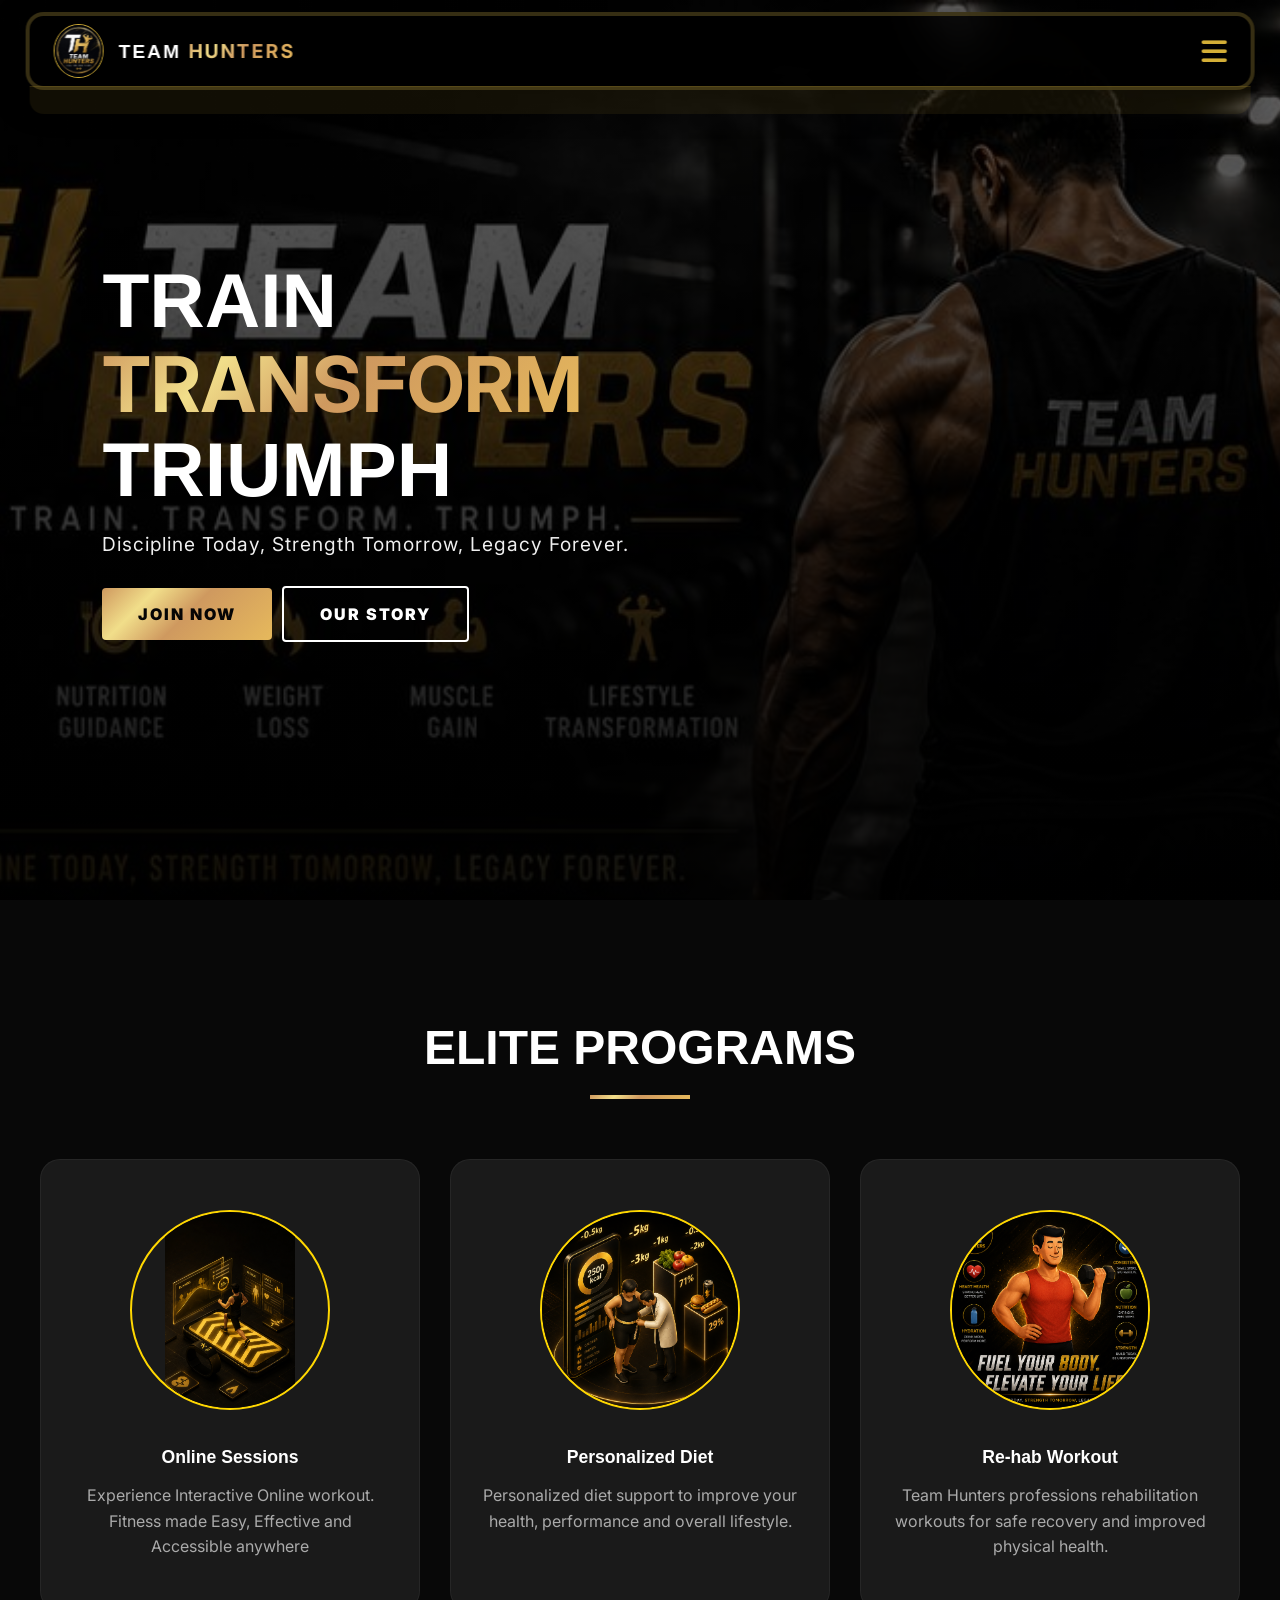
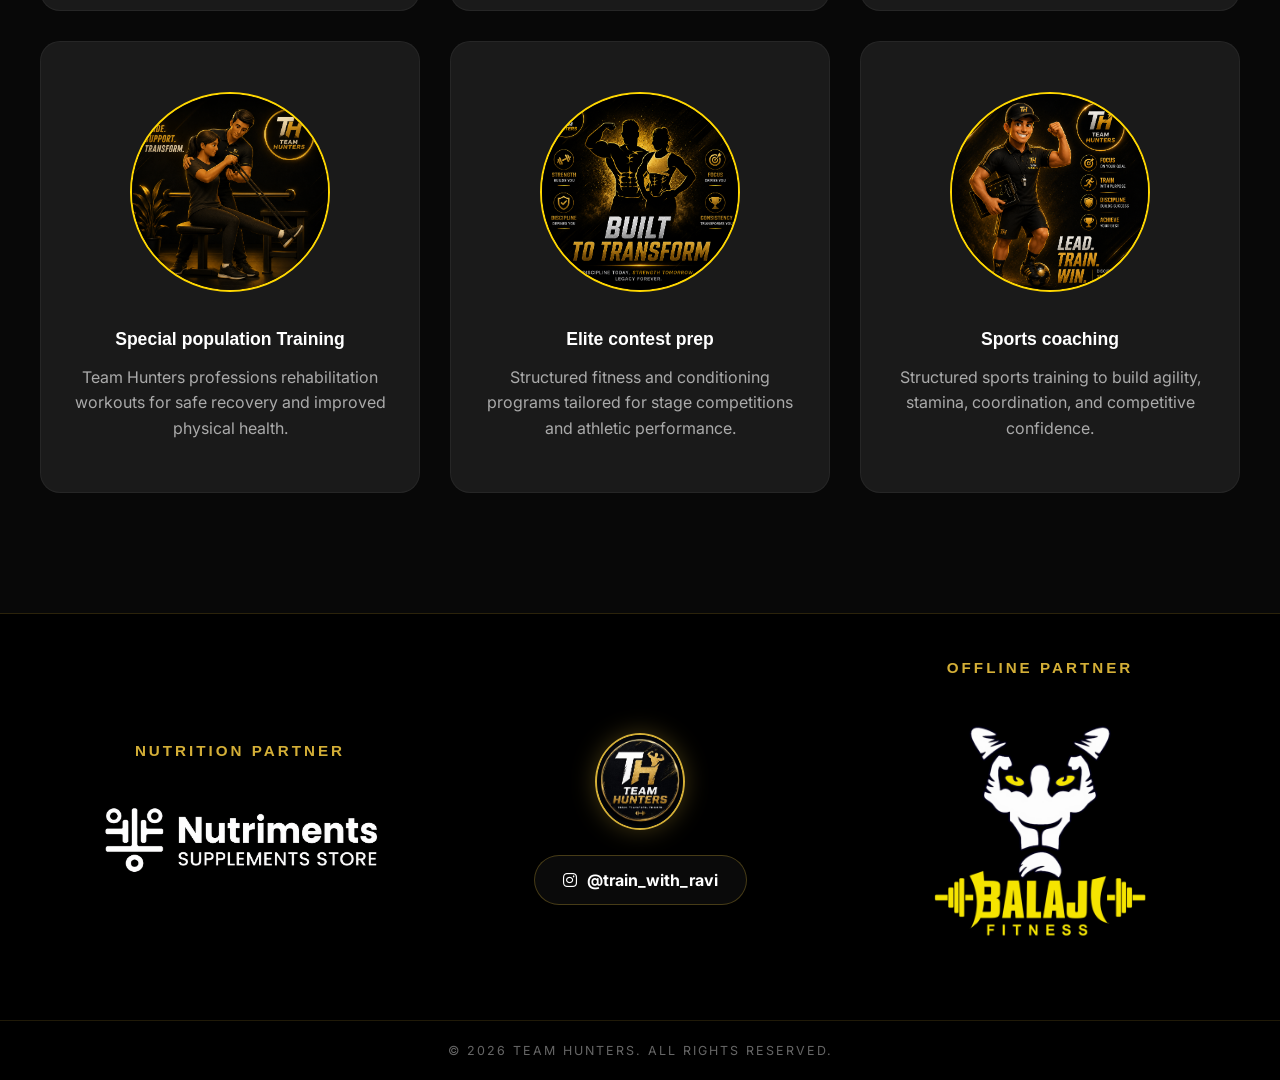
<file: index.html>
<!DOCTYPE html>
<html lang="en">
<head>
    <meta charset="UTF-8">
    <meta name="viewport" content="width=device-width, initial-scale=1.0">
    <title>TEAM Hunters | Train. Transform. Triumph.</title>
    <link rel="stylesheet" href="style.css">
    <link rel="stylesheet" href="https://cdnjs.cloudflare.com/ajax/libs/font-awesome/6.0.0/css/all.min.css">
    <link href="https://fonts.googleapis.com/css2?family=Syncopate:wght@400;700&family=Inter:wght@300;400;900&display=swap" rel="stylesheet">
    <link rel="apple-touch-icon" sizes="180x180" href="/apple-touch-icon.png">
    <link rel="icon" type="image/png" sizes="32x32" href="/favicon-32x32.png">
    <link rel="icon" type="image/png" sizes="16x16" href="/favicon-16x16.png">
    <link rel="manifest" href="/site.webmanifest">
    <link href="https://unpkg.com/aos@2.3.1/dist/aos.css" rel="stylesheet">
    <link rel="shortcut icon" href="/favicon.ico">
    <link rel="icon" href="/favicon.ico" sizes="any">
</head>
<body>

    <div id="loader">
        <div class="loader-content">
            <img src="1000068681.jpg" alt="Logo" class="loader-logo">
            <div class="loader-bar-container"><div class="loader-bar"></div></div>
            <p>Preparing Your Fitness Journey...</p>
        </div>
    </div>

    <nav class="navbar">
        <div class="announcement-bar">
    <div class="announcement-track">
         ONLINE COACHING AVAILABLE • TRANSFORM WITH TEAM HUNTERS • PERSONALIZED DIET & TRAINING • CONTACT NOW 
    </div>
</div>
        <div class="nav-container">
            <div class="logo-area">
                <img src="1000068681.jpg" alt="Logo" class="nav-logo-img">
                <div class="logo-text">TEAM <span>HUNTERS</span></div>
            </div>
            <ul class="nav-links" id="nav-links">
                <li><a href="index.html">Home</a></li>
                <li><a href="#programs">Programs</a></li>
                <li><a href="about.html">About</a></li>
                <li><a href="https://wa.me/message/J7RIOJBA32V7G1" target="_blank" class="join-btn">Join Now</a></li>
            </ul>
            <div class="hamburger" id="hamburger"><i class="fas fa-bars"></i></div>
        </div>
    </nav>
    
    <section id="home" class="hero">
        <div class="hero-overlay"></div>
        <div class="hero-content" data-aos="fade-right">
            <h1>TRAIN <br><span class="gold">TRANSFORM</span> <br>TRIUMPH</h1>
            <p>Discipline Today, Strength Tomorrow, Legacy Forever.</p>
            <div class="hero-btns">
                <a href="https://wa.me/message/J7RIOJBA32V7G1" target="_blank" class="btn primary-gold">JOIN NOW</a>
                <a href="ourstory.html" class="btn outline-white">Our Story</a>
            </div>
        </div>
    </section>

    <section id="programs" class="programs">
        <div class="section-header" data-aos="fade-up">
            <h2>Elite Programs</h2>
            <div class="gold-divider"></div>
        </div>
        <div class="program-grid">
    <div class="card" data-aos="fade-up" data-aos-delay="100">
        <div class="card-icon">
            <img src="online.png" alt="Online Sessions" class="card-img">
        </div>
        <h3>Online Sessions</h3>
        <p>Experience Interactive Online workout. Fitness made Easy, Effective and Accessible anywhere</p>
        <div class="card-glow"></div>
    </div>

    <div class="card" data-aos="fade-up" data-aos-delay="200">
        <div class="card-icon">
            <img src="diet.png" alt="Personalized Diet" class="card-img">
        </div>
        <h3>Personalized Diet</h3>
        <p>Personalized diet support to improve your health, performance and overall lifestyle.</p>
        <div class="card-glow"></div>
    </div>

    <div class="card" data-aos="fade-up" data-aos-delay="300">
        <div class="card-icon">
            <img src="rehab.png" alt="Re-hab Workout" class="card-img">
        </div>
        <h3>Re-hab Workout</h3>
        <p>Team Hunters professions rehabilitation workouts for safe recovery and improved physical health.</p>
        <div class="card-glow"></div>
    </div>

    <div class="card" data-aos="fade-up" data-aos-delay="100">
        <div class="card-icon">
            <img src="special.png" alt="Special Population Training" class="card-img">
        </div>
        <h3>Special population Training</h3>
        <p>Team Hunters professions rehabilitation workouts for safe recovery and improved physical health.</p>
        <div class="card-glow"></div>
    </div>

    <div class="card" data-aos="fade-up" data-aos-delay="200">
        <div class="card-icon">
            <img src="contest.png" alt="Elite contest prep" class="card-img">
        </div>
        <h3>Elite contest prep</h3>
        <p>Structured fitness and conditioning programs tailored for stage competitions and athletic performance.</p>
        <div class="card-glow"></div>
    </div>

    <div class="card" data-aos="fade-up" data-aos-delay="300">
        <div class="card-icon">
            <img src="sports.png" alt="Sports coaching" class="card-img">
        </div>
        <h3>Sports coaching</h3>
        <p>Structured sports training to build agility, stamina, coordination, and competitive confidence.</p>
        <div class="card-glow"></div>
    </div>
</div>
    </section>

    <footer class="footer">
    <div class="footer-main">

        <!-- Nutrition Partner -->
        <div class="footer-partner">
            <h3>Nutrition Partner</h3>

            <img src="nutriments.png" alt="Nutriments"
                 class="partner-logo nutriments-logo">
        </div>

        <!-- Center Section -->
        <div class="footer-center">

            <img src="1000068681.jpg" alt="TEAM Hunters Logo"
                 class="footer-logo">

            <a href="https://www.instagram.com/train_with_ravi"
               target="_blank"
               class="instagram-link">
                <i class="fab fa-instagram"></i>
                @train_with_ravi
            </a>

        </div>

        <!-- Offline Partner -->
        <div class="footer-partner">
            <h3>Offline Partner</h3>

            <img src="balaji.jpg.jpeg" alt="Balaji Fitness"
                 class="partner-logo balaji-logo">
        </div>

    </div>

    <div class="footer-bottom">
        <p>© 2026 TEAM HUNTERS. ALL RIGHTS RESERVED.</p>
    </div>
</footer>

    <script src="https://unpkg.com/aos@2.3.1/dist/aos.js"></script>
    <script src="script.js"></script>
    <script>
        AOS.init({ duration: 1000, once: true });
    </script>
</body>
</html>
</file>
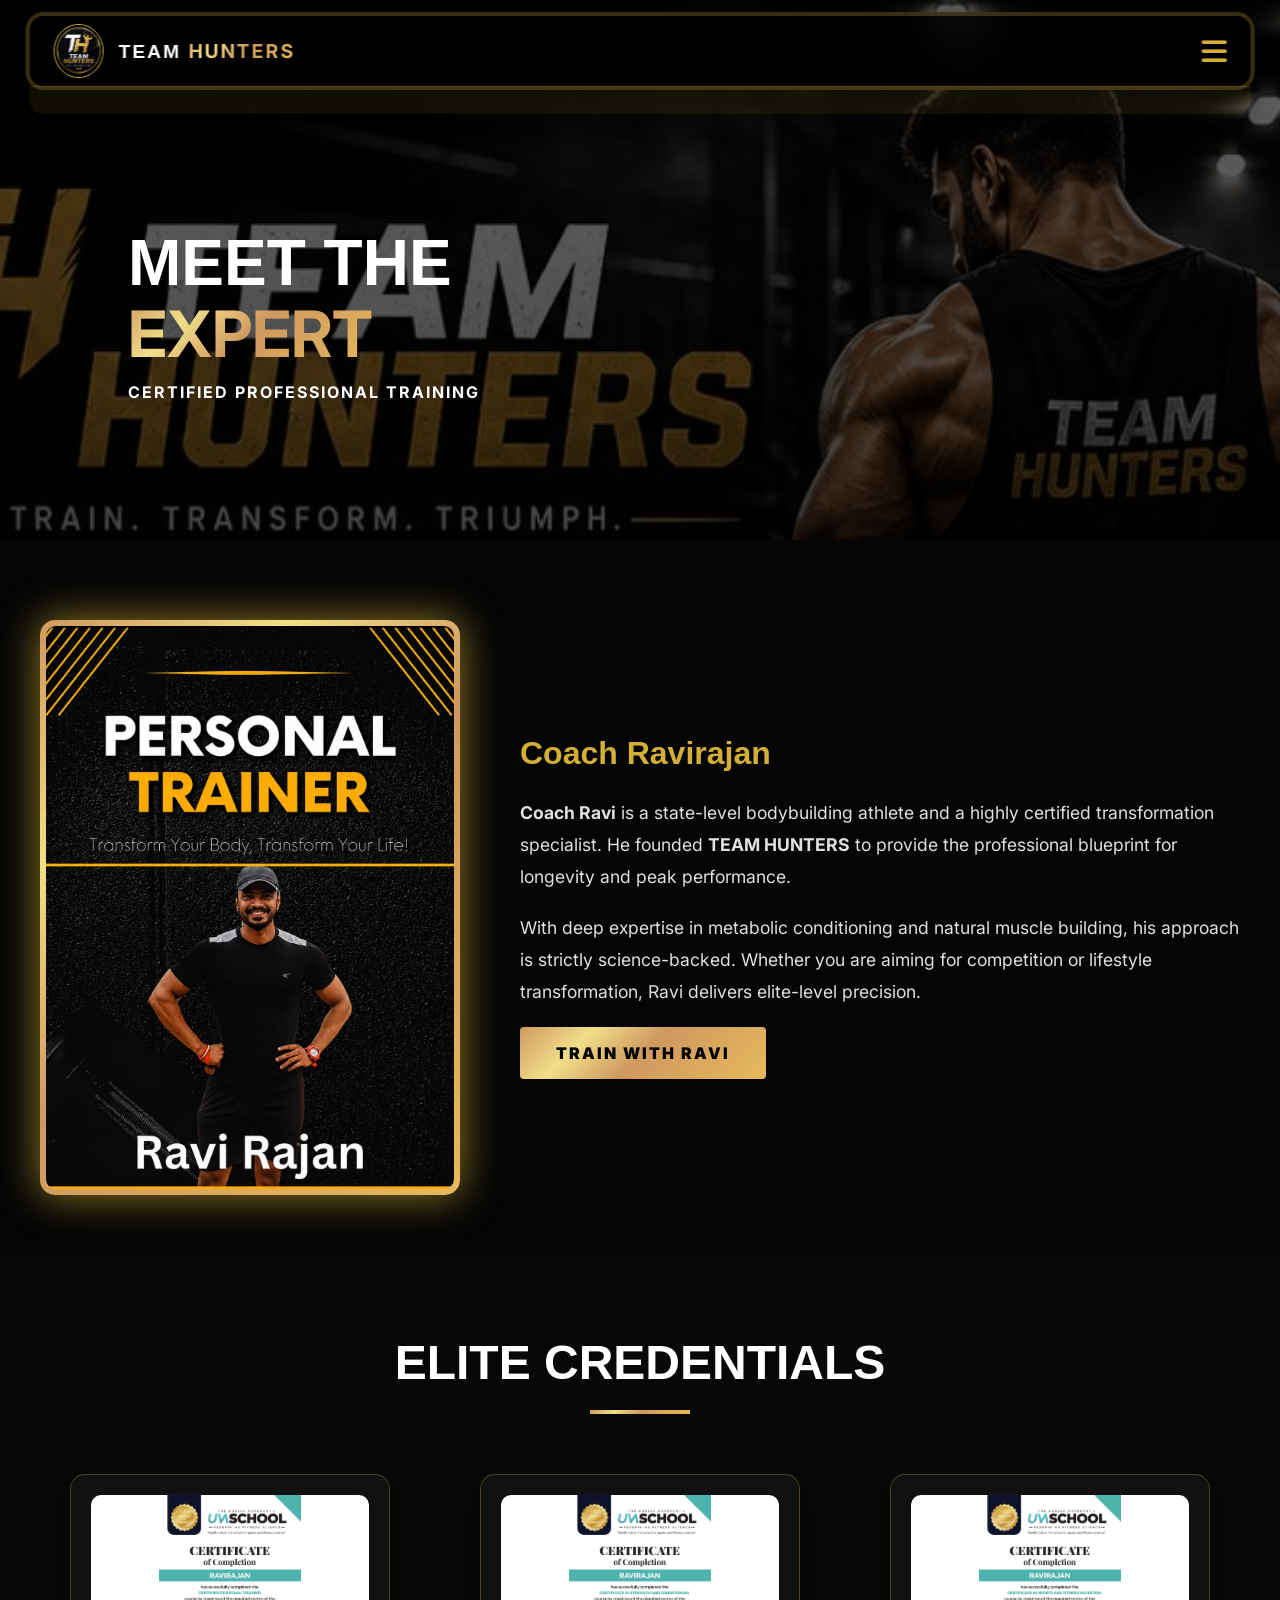
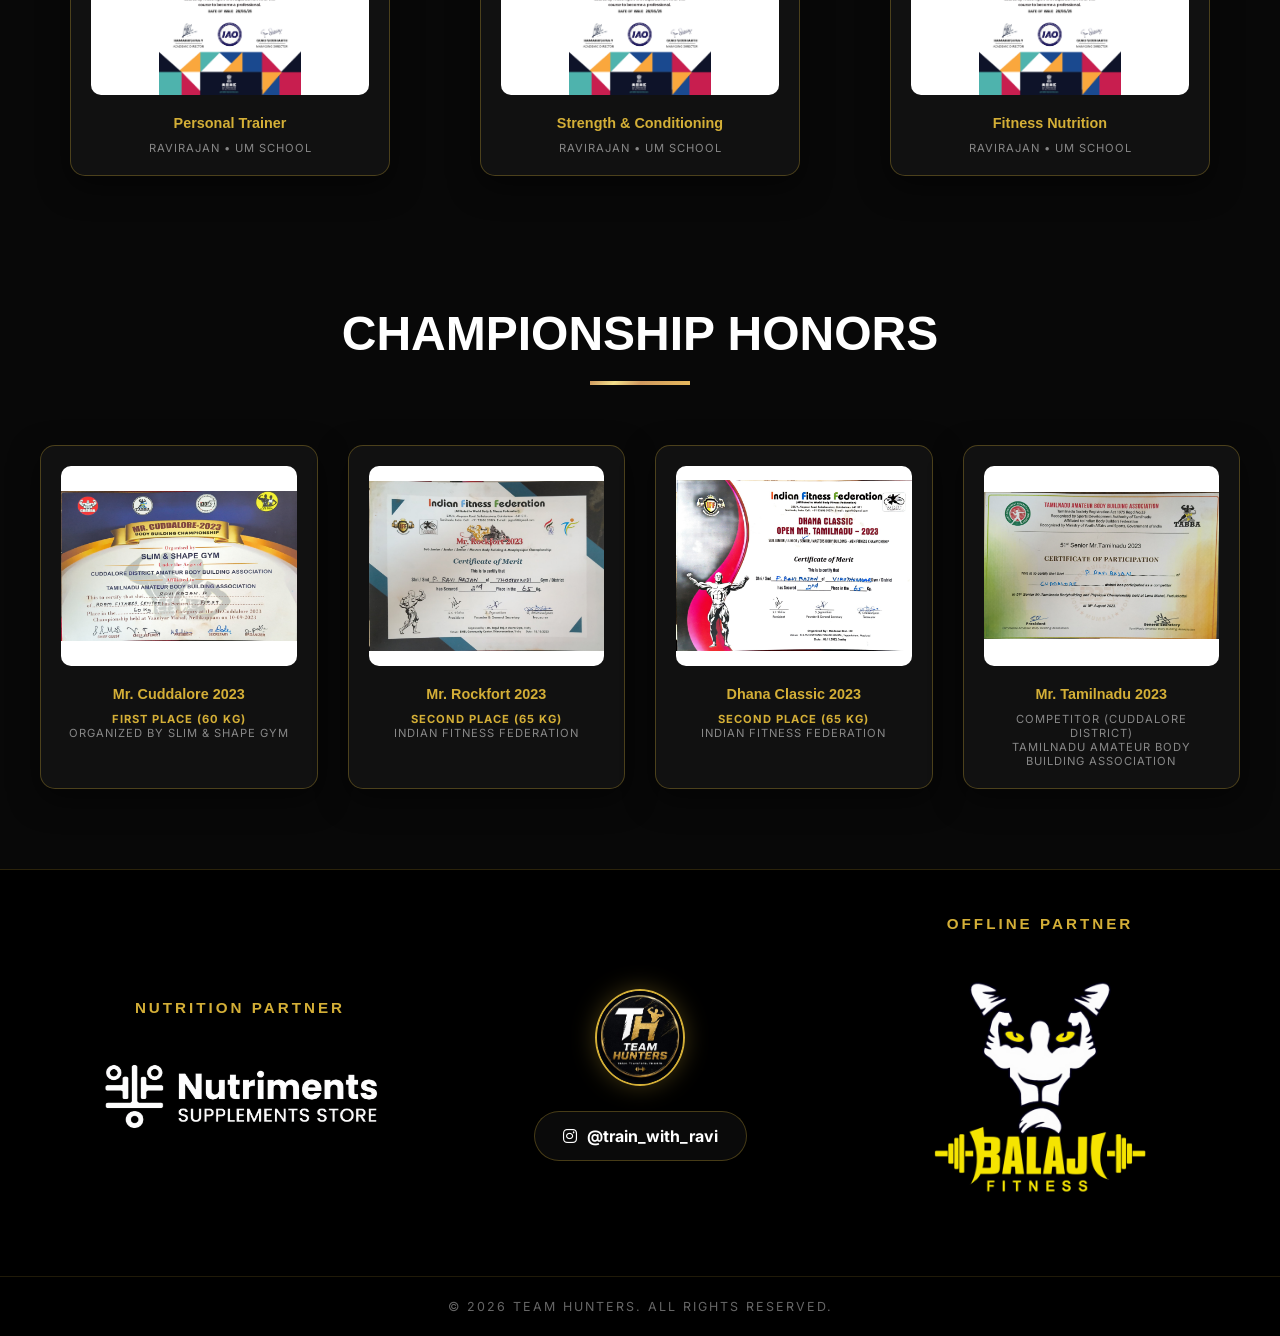
<file: about.html>
<!DOCTYPE html>
<html lang="en">
<head>
    <meta charset="UTF-8">
    <meta name="viewport" content="width=device-width, initial-scale=1.0">
    <title>About the Expert | TEAM Hunters</title>
    <link rel="stylesheet" href="style.css">
    <link rel="stylesheet" href="https://cdnjs.cloudflare.com/ajax/libs/font-awesome/6.0.0/css/all.min.css">
    <link href="https://fonts.googleapis.com/css2?family=Syncopate:wght@400;700&family=Inter:wght@300;400;900&display=swap" rel="stylesheet">
    <link href="https://unpkg.com/aos@2.3.1/dist/aos.css" rel="stylesheet">
    <link rel="shortcut icon" href="/favicon.ico">
    <link rel="icon" href="/favicon.ico" sizes="any">
    <link rel="apple-touch-icon" sizes="180x180" href="/apple-touch-icon.png">
    <link rel="icon" type="image/png" sizes="32x32" href="/favicon-32x32.png">
    <link rel="icon" type="image/png" sizes="16x16" href="/favicon-16x16.png">
    <link rel="manifest" href="/site.webmanifest">
</head>
<body>

    <div id="loader">
        <div class="loader-content">
            <img src="1000068681.jpg" alt="Logo" class="loader-logo">
            <div class="loader-bar-container"><div class="loader-bar"></div></div>
            <p>Loading Elite Credentials...</p>
        </div>
    </div>

    <nav class="navbar">
        <div class="announcement-bar">
    <div class="announcement-track">
         ONLINE COACHING AVAILABLE • TRANSFORM WITH TEAM HUNTERS • PERSONALIZED DIET & TRAINING • CONTACT NOW 
    </div>
</div>
        <div class="nav-container">
            <div class="logo-area">
                <img src="1000068681.jpg" alt="Logo" class="nav-logo-img">
                <div class="logo-text">TEAM <span>HUNTERS</span></div>
            </div>
            <ul class="nav-links" id="nav-links">
                <li><a href="index.html">Home</a></li>
                <li><a href="index.html#programs">Programs</a></li>
                <li><a href="about.html" class="active-link">About</a></li>
                <li><a href="https://wa.me/message/J7RIOJBA32V7G1" target="_blank" class="join-btn">Join Now</a></li>
            </ul>
            <div class="hamburger" id="hamburger"><i class="fas fa-bars"></i></div>
        </div>
    </nav>

    <section class="about-hero">
        <div class="hero-content" data-aos="fade-right">
            <h1>MEET THE <br><span class="gold">EXPERT</span></h1>
            <p style="letter-spacing: 2px; text-transform: uppercase; font-weight: 700; margin-top: 12px;">Certified Professional Training</p>
        </div>
    </section>

    <section class="trainer-profile-section">
        <div class="story-container">
            <div class="story-content">
                <div class="profile-score-card" data-aos="fade-right">
                    <div class="gold-glow-outline">
                        <img src="ravi.jpeg" alt="Coach Ravi Score Card" class="trainer-score-img">
                    </div>
                </div>

                <div class="story-text" data-aos="fade-left">
                    <h3>Coach Ravirajan</h3>
                    <p>
                        <strong>Coach Ravi</strong> is a state-level bodybuilding athlete and a highly certified transformation specialist. He founded <strong>TEAM HUNTERS</strong> to provide the professional blueprint for longevity and peak performance.
                    </p>
                    <p>
                        With deep expertise in metabolic conditioning and natural muscle building, his approach is strictly science-backed. Whether you are aiming for competition or lifestyle transformation, Ravi delivers elite-level precision.
                    </p>
                    <div class="hero-btns">
                        <a href="https://wa.me/message/J7RIOJBA32V7G1" target="_blank" class="btn primary-gold">TRAIN WITH RAVI</a>
                    </div>
                </div>
            </div>
        </div>
    </section>

    <section class="certifications">
        <div class="section-header" data-aos="fade-up">
            <h2>Elite Credentials</h2>
            <div class="gold-divider"></div>
        </div>

        <div class="cert-grid">
            <div class="cert-card" data-aos="zoom-in">
                <div class="cert-img-container">
                    <img src="70 (2).jpg" alt="Certified Personal Trainer">
                </div>
                <h3>Personal Trainer</h3>
                <p>Ravirajan • UM SCHOOL</p>
            </div>

            <div class="cert-card" data-aos="zoom-in" data-aos-delay="100">
                <div class="cert-img-container">
                    <img src="70.jpg" alt="Strength and Conditioning">
                </div>
                <h3>Strength &amp; Conditioning</h3>
                <p>Ravirajan • UM SCHOOL</p>
            </div>

            <div class="cert-card" data-aos="zoom-in" data-aos-delay="200">
                <div class="cert-img-container">
                    <img src="70 (1).jpg" alt="Sports and Fitness Nutrition">
                </div>
                <h3>Fitness Nutrition</h3>
                <p>Ravirajan • UM SCHOOL</p>
            </div>
        </div>
    </section>

    <section class="certifications" style="background: #080808; padding-top: 50px;">
        <div class="section-header" data-aos="fade-up">
            <h2>Championship Honors</h2>
            <div class="gold-divider"></div>
        </div>

        <div class="cert-grid">
            <div class="cert-card" data-aos="zoom-in">
                <div class="cert-img-container">
                    <img src="cuddalore.jpeg" alt="Mr. Cuddalore 2023 1st Place">
                </div>
                <h3>Mr. Cuddalore 2023</h3>
                <p style="color: var(--gold); font-weight: 700;">FIRST PLACE (60 kg)</p>
                <p>Organized by Slim & Shape Gym</p>
            </div>

            <div class="cert-card" data-aos="zoom-in" data-aos-delay="100">
                <div class="cert-img-container">
                    <img src="mrrockfort.jpeg" alt="Mr. Rockfort 2023 2nd Place">
                </div>
                <h3>Mr. Rockfort 2023</h3>
                <p style="color: var(--gold); font-weight: 700;">SECOND PLACE (65 kg)</p>
                <p>Indian Fitness Federation</p>
            </div>

            <div class="cert-card" data-aos="zoom-in" data-aos-delay="200">
                <div class="cert-img-container">
                    <img src="mrtamilnadu.jpeg" alt="Dhana Classic 2023 2nd Place">
                </div>
                <h3>Dhana Classic 2023</h3>
                <p style="color: var(--gold); font-weight: 700;">SECOND PLACE (65 kg)</p>
                <p>Indian Fitness Federation</p>
            </div>

            <div class="cert-card" data-aos="zoom-in" data-aos-delay="300">
                <div class="cert-img-container">
                    <img src="51stmrtamilnadu.jpeg" alt="Mr. Tamilnadu 2023 Participation">
                </div>
                <h3>Mr. Tamilnadu 2023</h3>
                <p>Competitor (Cuddalore District)</p>
                <p>Tamilnadu Amateur Body Building Association</p>
            </div>
        </div>
    </section>

    <footer class="footer">
    <div class="footer-main">

        <!-- Nutrition Partner -->
        <div class="footer-partner">
            <h3>Nutrition Partner</h3>

            <img src="nutriments.png" alt="Nutriments"
                 class="partner-logo nutriments-logo">
        </div>

        <!-- Center Section -->
        <div class="footer-center">

            <img src="1000068681.jpg" alt="TEAM Hunters Logo"
                 class="footer-logo">

            <a href="https://www.instagram.com/train_with_ravi"
               target="_blank"
               class="instagram-link">
                <i class="fab fa-instagram"></i>
                @train_with_ravi
            </a>

        </div>

        <!-- Offline Partner -->
        <div class="footer-partner">
            <h3>Offline Partner</h3>

            <img src="balaji.jpg.jpeg" alt="Balaji Fitness"
                 class="partner-logo balaji-logo">
        </div>

    </div>

    <div class="footer-bottom">
        <p>© 2026 TEAM HUNTERS. ALL RIGHTS RESERVED.</p>
    </div>
</footer>

    <script src="https://unpkg.com/aos@2.3.1/dist/aos.js"></script>
    <script src="script.js"></script>
    <script>
        AOS.init({ duration: 1000, once: true });
    </script>
</body>
</html>
</file>
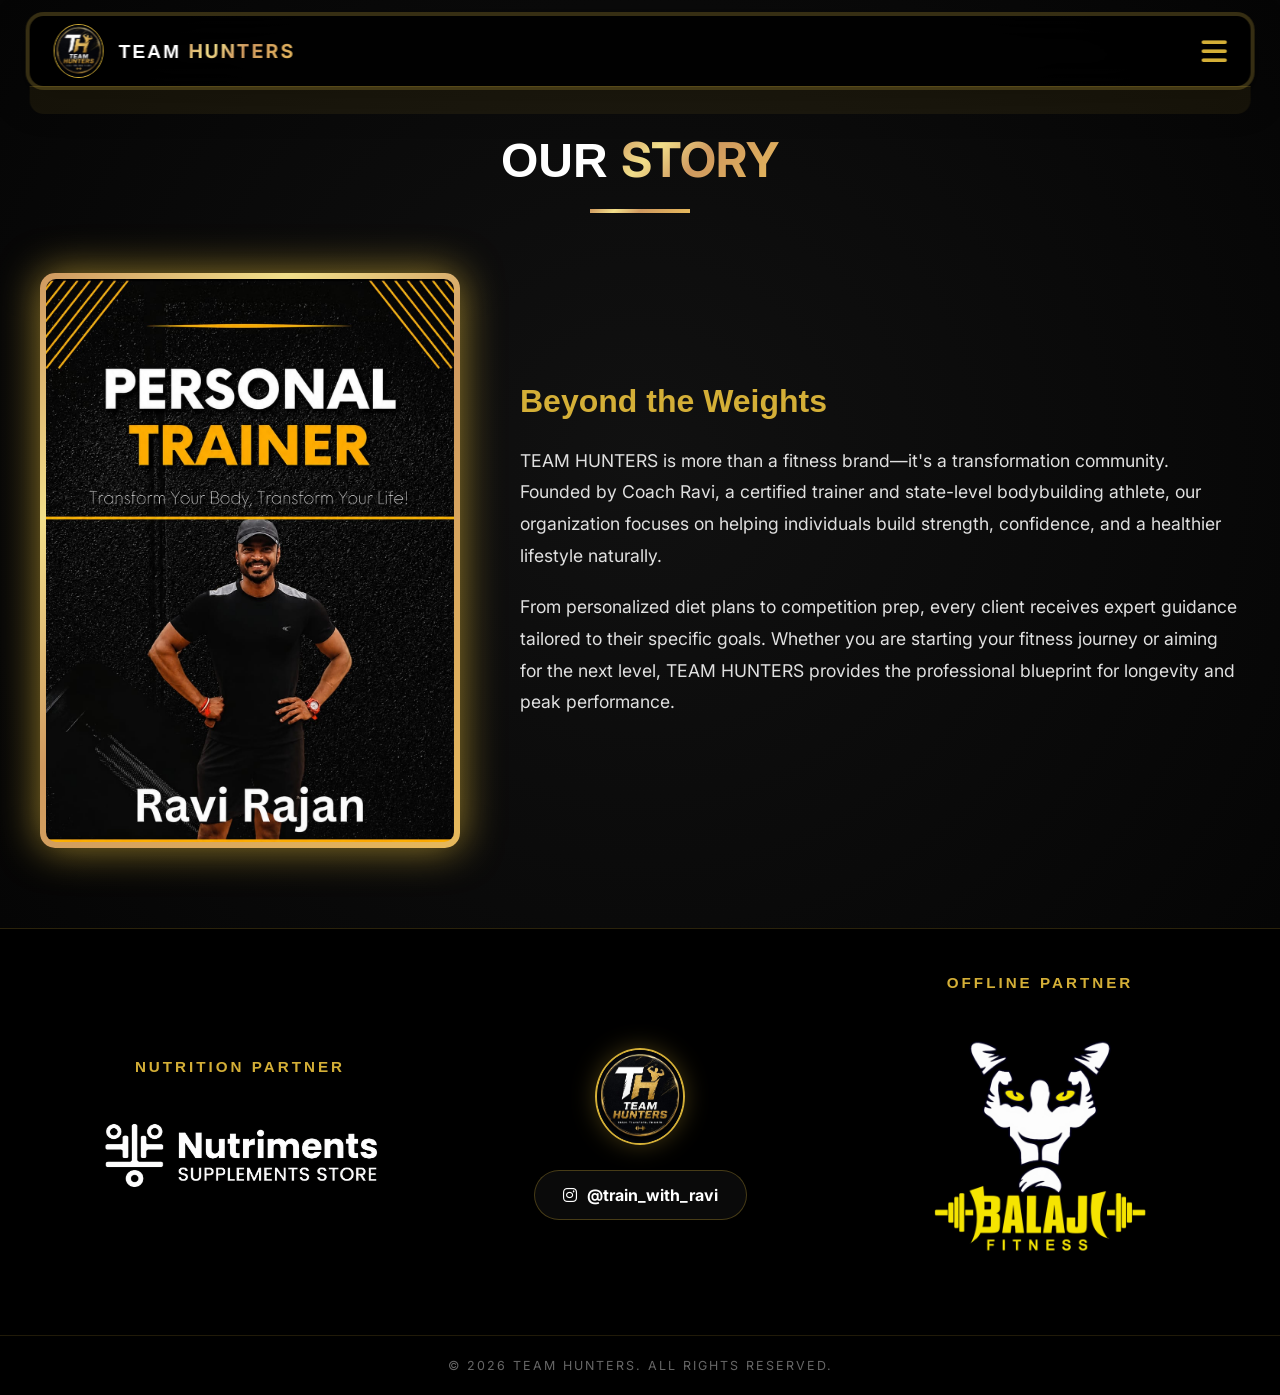
<file: ourstory.html>
<!DOCTYPE html>
<html lang="en">
<head>
    <meta charset="UTF-8">
    <meta name="viewport" content="width=device-width, initial-scale=1.0">
    <title>Our Story | TEAM Hunters</title>
    <link rel="stylesheet" href="style.css">
    <link rel="stylesheet" href="https://cdnjs.cloudflare.com/ajax/libs/font-awesome/6.0.0/css/all.min.css">
    <link href="https://fonts.googleapis.com/css2?family=Syncopate:wght@400;700&family=Inter:wght@300;400;900&display=swap" rel="stylesheet">
    <link href="https://unpkg.com/aos@2.3.1/dist/aos.css" rel="stylesheet">
    <link rel="shortcut icon" href="/favicon.ico">
    <link rel="icon" href="/favicon.ico" sizes="any">
    <link rel="apple-touch-icon" sizes="180x180" href="/apple-touch-icon.png">
    <link rel="icon" type="image/png" sizes="32x32" href="/favicon-32x32.png">
    <link rel="icon" type="image/png" sizes="16x16" href="/favicon-16x16.png">
    <link rel="manifest" href="/site.webmanifest">
</head>
<body>

    <div id="loader">
        <div class="loader-content">
            <img src="1000068681.jpg" alt="Logo" class="loader-logo">
            <div class="loader-bar-container"><div class="loader-bar"></div></div>
            <p>Loading Our Journey...</p>
        </div>
    </div>

    <nav class="navbar">
        <div class="announcement-bar">
    <div class="announcement-track">
         ONLINE COACHING AVAILABLE • TRANSFORM WITH TEAM HUNTERS • PERSONALIZED DIET & TRAINING • CONTACT NOW 
    </div>
</div>
        <div class="nav-container">
            <div class="logo-area">
                <img src="1000068681.jpg" alt="Logo" class="nav-logo-img">
                <div class="logo-text">TEAM <span>HUNTERS</span></div>
            </div>
            <ul class="nav-links" id="nav-links">
                <li><a href="index.html">Home</a></li>
                <li><a href="index.html#programs">Programs</a></li>
                <li><a href="about.html">About</a></li>
                <li><a href="https://wa.me/message/J7RIOJBA32V7G1" target="_blank" class="join-btn">Join Now</a></li>
            </ul>
            <div class="hamburger" id="hamburger"><i class="fas fa-bars"></i></div>
        </div>
    </nav>
    

    <section class="story-section">
        <div class="story-container">
            <div class="section-header" data-aos="fade-up">
                <h1>OUR <span class="gold">STORY</span></h1>
                <div class="gold-divider"></div>
            </div>

            <div class="story-content">
                <div class="profile-score-card" data-aos="zoom-in">
                    <div class="gold-glow-outline">
                        <img src="ravi.jpeg" alt="Ravi Rajan Score Card" class="trainer-score-img">
                    </div>
                </div>

                <div class="story-text" data-aos="fade-left">
                    <h3>Beyond the Weights</h3>
                    <p>TEAM HUNTERS is more than a fitness brand—it's a transformation community. Founded by Coach Ravi, a certified trainer and state-level bodybuilding athlete, our organization focuses on helping individuals build strength, confidence, and a healthier lifestyle naturally.</p>
                    <p>From personalized diet plans to competition prep, every client receives expert guidance tailored to their specific goals. Whether you are starting your fitness journey or aiming for the next level, TEAM HUNTERS provides the professional blueprint for longevity and peak performance.</p>
                </div>
            </div>
        </div>
    </section>

    <footer class="footer">
    <div class="footer-main">

        <!-- Nutrition Partner -->
        <div class="footer-partner">
            <h3>Nutrition Partner</h3>

            <img src="nutriments.png" alt="Nutriments"
                 class="partner-logo nutriments-logo">
        </div>

        <!-- Center Section -->
        <div class="footer-center">

            <img src="1000068681.jpg" alt="TEAM Hunters Logo"
                 class="footer-logo">

            <a href="https://www.instagram.com/train_with_ravi"
               target="_blank"
               class="instagram-link">
                <i class="fab fa-instagram"></i>
                @train_with_ravi
            </a>

        </div>

        <!-- Offline Partner -->
        <div class="footer-partner">
            <h3>Offline Partner</h3>

            <img src="balaji.jpg.jpeg" alt="Balaji Fitness"
                 class="partner-logo balaji-logo">
        </div>

    </div>

    <div class="footer-bottom">
        <p>© 2026 TEAM HUNTERS. ALL RIGHTS RESERVED.</p>
    </div>
</footer>

    <script src="https://unpkg.com/aos@2.3.1/dist/aos.js"></script>
    <script src="script.js"></script>
    <script>
        AOS.init({ duration: 1000, once: true });
    </script>
</body>
</html>
</file>
<file: style.css>
:root {
    --gold: #D4AF37;
    --gold-light: #F9F295;
    --gold-dark: #B8860B;
    --black: #050505;
    --dark-grey: #1a1a1a;
    --white: #ffffff;
    --gold-gradient: linear-gradient(135deg, #CF995F 0%, #F1DE8A 25%, #CF995F 50%, #E6B95C 100%);
}

* {
    margin: 0;
    padding: 0;
    box-sizing: border-box;
    font-family: 'Inter', sans-serif;
}

body {
    background-color: var(--black);
    color: var(--white);
    overflow-x: hidden;
}

/* ===================== LOADER ===================== */
#loader {
    position: fixed;
    inset: 0;
    background: var(--black);
    z-index: 2000;
    display: flex;
    justify-content: center;
    align-items: center;
    text-align: center;
    flex-direction: column;
}

.loader-logo {
    width: 150px;
    border-radius: 50%;
    margin-bottom: 20px;
    box-shadow: 0 0 30px rgba(212, 175, 55, 0.3);
    animation: pulse 2s infinite ease-in-out;
}

.loader-bar-container {
    width: 200px;
    height: 2px;
    background: rgba(255,255,255,0.1);
    margin: 10px auto;
}

.loader-bar {
    width: 0%;
    height: 100%;
    background: var(--gold-gradient);
    animation: loadProgress 2s forwards ease-in-out;
}

@keyframes loadProgress { 100% { width: 100%; } }
@keyframes pulse { 0%, 100% { transform: scale(1); } 50% { transform: scale(1.05); } }

/* ===================== NAVBAR ===================== */
/* ===================== PREMIUM NAVBAR ===================== */

.navbar {
    position: fixed;
    top: 12px;
    left: 50%;
    transform: translateX(-50%);

    width: 96%;
    max-width: 1700px;
    height: 78px;

    background: rgba(0,0,0,0.88);
    backdrop-filter: blur(18px);

    border: 4px solid rgba(214, 183, 78, 0.25);
    border-radius: 18px;

    z-index: 1000;

    box-shadow: 0 10px 35px rgba(0,0,0,0.45);
}
/* ===================== ANNOUNCEMENT TICKER ===================== */

.announcement-bar {
    position: absolute;
    bottom: -28px;
    left: 0;

    width: 100%;
    height: 28px;

    overflow: hidden;

    background: rgba(212, 175, 55, 0.08);

    border-bottom-left-radius: 14px;
    border-bottom-right-radius: 14px;

    border-top: 1px solid rgba(212, 175, 55, 0.15);
}

.announcement-track {
    white-space: nowrap;
    display: inline-block;

    padding-left: 100%;

    color: var(--gold);
    font-size: 0.72rem;
    font-weight: 700;
    letter-spacing: 2px;
    line-height: 28px;

    animation: tickerMove 18s linear infinite;
}

@keyframes tickerMove {
    0% {
        transform: translateX(0%);
    }

    100% {
        transform: translateX(-100%);
    }
}

.nav-container {
    max-width: 1300px;
    margin: 0 auto;
    height: 100%;
    display: flex;
    justify-content: space-between;
    align-items: center;
    padding: 0 24px;
}

.logo-area {
    display: flex;
    align-items: center;
    gap: 15px;
}

.nav-logo-img {
    width: 50px;
    border-radius: 50%;
    border: 1px solid var(--gold);
}

.logo-text {
    font-family: 'Syncopate', sans-serif;
    font-weight: 700;
    font-size: 1.2rem;
    letter-spacing: 2px;
}

.logo-text span {
    background: var(--gold-gradient);
    -webkit-background-clip: text;
    background-clip: text;
    -webkit-text-fill-color: transparent;
}

/* Hamburger - Always Visible */
.hamburger {
    display: block !important;
    font-size: 1.8rem;
    color: var(--gold);
    cursor: pointer;
    z-index: 1001;
}

/* Nav Drawer - Slide in from right */
.nav-links {
    position: fixed;
    top: 0;
    right: -100%;
    width: 300px;
    height: 100vh;
    background: rgba(5, 5, 5, 0.98);
    backdrop-filter: blur(20px);
    border-left: 1px solid rgba(212, 175, 55, 0.3);
    display: flex;
    flex-direction: column;
    justify-content: center;
    align-items: center;
    gap: 50px;
    padding: 50px;
    transition: 0.5s cubic-bezier(0.77, 0, 0.175, 1);
    z-index: 999;
    list-style: none;
}

.nav-links.active {
    right: 0;
}

.nav-links a {
    text-decoration: none;
    color: var(--white);
    font-weight: 700;
    font-size: 1.2rem;
    text-transform: uppercase;
    letter-spacing: 2px;
    transition: 0.3s;
}

.nav-links a:hover {
    color: var(--gold);
}

.active-link {
    color: var(--gold) !important;
}

/* Join Button */
.join-btn {
    background: var(--gold-gradient);
    border: none;
    padding: 12px 25px;
    font-weight: 900;
    text-transform: uppercase;
    cursor: pointer;
    border-radius: 5px;
    text-decoration: none;
    color: var(--black) !important;
    -webkit-text-fill-color: var(--black) !important;
    display: inline-block;
    transition: 0.3s;
}

.join-btn:hover {
    transform: scale(1.05);
    box-shadow: 0 0 20px rgba(212, 175, 55, 0.5);
}

/* ===================== HERO (index.html) ===================== */
.hero {
    height: 100vh;
    background: url('1000068378.jpg') center/cover no-repeat;
    background-attachment: fixed;
    display: flex;
    align-items: center;
    justify-content: flex-start;
    text-align: left;
    padding-left: 8%;
    position: relative;
}

.hero-overlay {
    position: absolute;
    inset: 0;
    background: linear-gradient(to bottom, rgba(0,0,0,0.6), rgba(0,0,0,0.92));
}

.hero-content {
    position: relative;
    z-index: 2;
    max-width: 650px;
    padding-right: 20px;
}

.hero h1 {
    font-family: 'Syncopate', sans-serif;
    font-size: clamp(2rem, 6vw, 5rem);
    line-height: 1.1;
    margin-bottom: 20px;
    text-transform: uppercase;
}

.hero p {
    font-size: clamp(0.95rem, 2vw, 1.2rem);
    letter-spacing: 1px;
    margin-bottom: 30px;
    color: #efefef;
}

.gold {
    background: var(--gold-gradient);
    -webkit-background-clip: text;
    background-clip: text;
    -webkit-text-fill-color: transparent;
}

/* Buttons */
.hero-btns {
    display: flex;
    flex-wrap: wrap;
    gap: 10px;
    align-items: center;
}

.btn {
    padding: 16px 36px;
    text-decoration: none;
    display: inline-block;
    font-weight: 900;
    text-transform: uppercase;
    letter-spacing: 2px;
    transition: 0.4s;
    border-radius: 4px;
    font-size: clamp(0.8rem, 1.5vw, 1rem);
}

.primary-gold {
    background: var(--gold-gradient);
    color: var(--black);
    -webkit-text-fill-color: var(--black);
}

.outline-white {
    border: 2px solid var(--white);
    color: var(--white);
}

.btn:hover {
    transform: scale(1.05);
    box-shadow: 0 0 20px rgba(212, 175, 55, 0.4);
}

/* ===================== PROGRAMS (3 x 2 Grid Layout) ===================== */
.programs {
    padding: 120px 30px;
    background: #080808;
}

.section-header {
    text-align: center;
    margin-bottom: 60px;
}

.section-header h1,
.section-header h2 {
    font-size: clamp(1.8rem, 5vw, 3rem);
    font-family: 'Syncopate', sans-serif;
    text-transform: uppercase;
}

.gold-divider {
    width: 100px;
    height: 4px;
    background: var(--gold-gradient);
    margin: 20px auto;
}

.program-grid {
    display: grid;
    grid-template-columns: repeat(3, 1fr); /* Enforces strict 3 columns */
    gap: 30px;
    max-width: 1200px;
    margin: 0 auto;
}

.card {
    background: var(--dark-grey);
    padding: 50px 30px;
    border-radius: 20px;
    position: relative;
    overflow: hidden;
    border: 1px solid rgba(255,255,255,0.05);
    text-align: center;
    transition: 0.5s;
}

.card:hover {
    transform: translateY(-10px);
    border-color: var(--gold);
}

.card-icon {
    font-size: 3rem;
    margin-bottom: 25px;
    color: var(--gold);
}

.card h3 {
    font-family: 'Syncopate', sans-serif;
    font-size: 1.1rem;
    margin-bottom: 15px;
}

.card p {
    color: #aaa;
    line-height: 1.6;
}

/* ===================== ABOUT HERO BANNER ===================== */
.about-hero {
    height: 60vh;
    background: linear-gradient(rgba(0,0,0,0.6), rgba(0,0,0,0.8)), url('1000068378.jpg') center/cover no-repeat;
    background-attachment: fixed;
    display: flex;
    align-items: center;
    justify-content: flex-start;
    padding-left: 10%;
    padding-top: 90px;
    text-align: left;
}

.about-hero .hero-content {
    max-width: 700px;
}

.about-hero h1 {
    font-family: 'Syncopate', sans-serif;
    font-size: clamp(1.8rem, 5vw, 4rem);
    line-height: 1.1;
}

/* ===================== TRAINER PROFILE (about.html) ===================== */
.trainer-profile-section {
    padding: 80px 30px 60px;
    background: #050505;
}

.trainer-profile-section .story-container {
    max-width: 1200px;
    margin: 0 auto;
}

.trainer-profile-section .story-content {
    display: flex;
    flex-direction: row;
    align-items: center;
    justify-content: center;
    gap: 60px;
    flex-wrap: wrap;
    margin-top: 0;
}

/* ===================== CERTIFICATIONS & HONORS ===================== */
.certifications {
    padding: 80px 20px;
    background: #080808;
}

.certifications .section-header {
    max-width: 1200px;
    margin-left: auto;
    margin-right: auto;
}

.cert-grid {
    display: grid;
    grid-template-columns: repeat(auto-fit, minmax(250px, 1fr));
    gap: 30px;
    justify-items: center;
    max-width: 1200px;
    margin: 0 auto;
}

.cert-card {
    background: #111;
    border: 1px solid rgba(212, 175, 55, 0.3);
    border-radius: 15px;
    padding: 20px;
    width: 100%;
    max-width: 320px;
    text-align: center;
    transition: 0.4s ease;
    box-shadow: 0 10px 30px rgba(0,0,0,0.5);
}

.cert-card:hover {
    border-color: var(--gold);
    transform: translateY(-10px);
    box-shadow: 0 15px 35px rgba(212, 175, 55, 0.2);
}

.cert-img-container {
    width: 100%;
    height: 200px;
    overflow: hidden;
    border-radius: 10px;
    margin-bottom: 20px;
    background: #fff;
    display: flex;
    align-items: center;
    justify-content: center;
}

.cert-img-container img {
    max-width: 100%;
    max-height: 100%;
    object-fit: contain;
}

.cert-card h3 {
    font-family: 'Syncopate', sans-serif;
    font-size: 0.9rem;
    color: var(--gold);
    margin-bottom: 10px;
}

.cert-card p {
    font-size: 0.7rem;
    color: #888;
    text-transform: uppercase;
    letter-spacing: 1px;
}

/* ===================== OUR STORY PAGE ===================== */
.story-section {
    padding: 130px 30px 80px;
    background: radial-gradient(circle at center, #111 0%, #050505 100%);
    min-height: 100vh;
}

.story-container {
    max-width: 1200px;
    margin: 0 auto;
}

.story-content {
    display: flex;
    align-items: center;
    justify-content: center;
    gap: 60px;
    margin-top: 50px;
    flex-wrap: wrap;
}

/* Golden Glow Outline */
.profile-score-card {
    position: relative;
    width: 100%;
    max-width: 420px;
    flex-shrink: 0;
}

.gold-glow-outline {
    position: relative;
    padding: 6px;
    background: var(--gold-gradient);
    border-radius: 15px;
    box-shadow: 0 0 40px rgba(212, 175, 55, 0.7);
    transition: 0.5s ease;
}

.gold-glow-outline:hover {
    box-shadow: 0 0 60px rgba(212, 175, 55, 1);
    transform: scale(1.03);
}

.trainer-score-img {
    width: 100%;
    display: block;
    border-radius: 10px;
    object-fit: cover;
}

.story-text {
    flex: 1;
    min-width: 280px;
}

.story-text h3 {
    font-family: 'Syncopate', sans-serif;
    color: var(--gold);
    font-size: clamp(1.3rem, 3vw, 2rem);
    margin-bottom: 25px;
}

.story-text p {
    color: #e0e0e0;
    line-height: 1.8;
    margin-bottom: 20px;
    font-size: clamp(0.95rem, 1.5vw, 1.1rem);
}

/* ===================== PREMIUM PARTNER FOOTER ===================== */

.footer {
    background: #000;
    border-top: 1px solid rgba(212, 175, 55, 0.2);
    padding-top: 45px;
    overflow: hidden;
}

.footer-main {
    max-width: 1400px;
    margin: auto;
    padding: 0 40px 40px;

    display: grid;
    grid-template-columns: 1fr 1fr 1fr;
    align-items: center;
}

.footer-partner {
    flex: 1;
    text-align: center;
}

.footer-partner h3 {
    color: var(--gold);
    font-family: 'Syncopate', sans-serif;
    font-size: 0.95rem;
    letter-spacing: 3px;
    margin-bottom: 25px;
    text-transform: uppercase;
}

.partner-logo {
    width: 100%;
    object-fit: contain;
    transition: 0.4s ease;
}

.partner-logo:hover {
    transform: scale(1.05);
}

.nutriments-logo {
    max-width: 320px;
}

.balaji-logo {
    max-width: 220px;
}

.footer-center {
    display: flex;
    flex-direction: column;
    align-items: center;
    justify-content: center;
}

.footer-logo {
    width: 90px;
    border-radius: 50%;
    border: 2px solid var(--gold);
    margin-bottom: 25px;
    box-shadow: 0 0 25px rgba(212, 175, 55, 0.3);
}

.instagram-link {
    display: inline-flex;
    align-items: center;
    justify-content: center;
    gap: 10px;
    text-decoration: none;
    color: var(--white);
    font-weight: 700;
    font-size: 1rem;
    transition: 0.3s ease;
    background: rgba(255, 255, 255, 0.04);
    padding: 14px 28px;
    border-radius: 50px;
    border: 1px solid rgba(212, 175, 55, 0.3);
}

.instagram-link:hover {
    background: var(--gold-gradient);
    color: var(--black);
    transform: translateY(-4px);
}

.footer-bottom {
    border-top: 1px solid rgba(212, 175, 55, 0.15);
    padding: 22px 20px;
    text-align: center;
}

.footer-bottom p {
    color: #666;
    font-size: 0.78rem;
    letter-spacing: 2px;
    text-transform: uppercase;
}

/* ===================== MOBILE FOOTER ===================== */

/* ===================== MOBILE FOOTER FIX ===================== */

@media (max-width: 900px) {

    .footer-main {
        display: flex;
        flex-direction: column;
        gap: 50px;
        padding: 0 20px 40px;
        text-align: center;
    }

    .footer-partner {
        width: 100%;
    }

    .footer-partner h3 {
        font-size: 0.8rem;
        margin-bottom: 20px;
        letter-spacing: 2px;
    }

    .nutriments-logo {
        max-width: 220px;
        width: 100%;
    }

    .balaji-logo {
        max-width: 170px;
        width: 100%;
    }

    .footer-center {
        width: 100%;
    }

    .footer-logo {
        width: 80px;
        margin-bottom: 18px;
    }

    .instagram-link {
        font-size: 0.85rem;
        padding: 12px 18px;
        width: fit-content;
        max-width: 90%;
        word-break: break-word;
    }

    .footer-bottom {
        padding: 18px 15px;
    }

    .footer-bottom p {
        font-size: 0.62rem;
        letter-spacing: 1px;
        line-height: 1.6;
    }
}
/* ===================== RESPONSIVE BREAKPOINTS ===================== */
@media (max-width: 1024px) {
    .hero { padding-left: 5%; }
    .about-hero { padding-left: 5%; }
    .trainer-profile-section .story-content { gap: 40px; }
    .program-grid { grid-template-columns: repeat(2, 1fr); } /* 2 columns on tablets */
}

@media (max-width: 768px) {
    .hero {
        justify-content: center;
        text-align: center;
        padding-left: 20px;
        padding-right: 20px;
        background-attachment: scroll;
    }
    .hero-content { max-width: 100%; }
    .hero-btns { justify-content: center; }

    .about-hero {
        justify-content: center;
        text-align: center;
        padding-left: 20px;
        padding-right: 20px;
        background-attachment: scroll;
        height: 50vh;
    }

    .story-content,
    .trainer-profile-section .story-content {
        flex-direction: column;
        text-align: center;
        gap: 40px;
    }

    .profile-score-card {
        max-width: 320px;
        margin: 0 auto;
    }

    .story-text {
        min-width: unset;
        width: 100%;
    }

    .trainer-profile-section .hero-btns { justify-content: center; }
    .trainer-profile-section { padding: 60px 20px 40px; }

    .cert-grid { grid-template-columns: 1fr; }
    .cert-card { max-width: 100%; }

    .programs { padding: 80px 20px; }
    .program-grid { grid-template-columns: 1fr; } /* 1 column on mobile phones */

    .nav-links { width: 260px; gap: 35px; padding: 40px 30px; }
    .story-section { padding: 110px 20px 60px; }
}

@media (max-width: 480px) {
    .logo-text { font-size: 0.95rem; }
    .nav-logo-img { width: 40px; }
    .hero h1 { font-size: clamp(1.6rem, 8vw, 2.5rem); }
    .about-hero h1 { font-size: clamp(1.4rem, 7vw, 2.2rem); }
    .btn { padding: 13px 22px; font-size: 0.78rem; }
    .section-header h1, .section-header h2 { font-size: clamp(1.3rem, 6vw, 1.8rem); }
    .cert-img-container { height: 160px; }
    .profile-score-card { max-width: 260px; }
    .footer-logo { width: 50px; }
    .instagram-link { font-size: 0.9rem; padding: 10px 16px; }
    .nav-links { width: 240px; gap: 30px; padding: 30px 20px; }
}
.card-img {
    width: 200px;
    height: 200px;
    object-fit: contain;
    border-radius: 50%;
    border: 2px solid gold;
}
/* ===================== EXTRA MOBILE RESPONSIVE FIXES ===================== */

@media (max-width: 768px) {

    body {
        overflow-x: hidden;
    }

    img {
        max-width: 100%;
        height: auto;
    }

    .navbar {
        width: 94%;
        height: 70px;
    }

    .nav-container {
        padding: 0 14px;
    }

    .logo-text {
        font-size: 0.85rem;
        letter-spacing: 1px;
    }

    .announcement-track {
        font-size: 0.58rem;
        letter-spacing: 1px;
    }

    .hero-content {
        width: 100%;
    }

    .hero p {
        font-size: 0.9rem;
        line-height: 1.7;
    }

    .card {
        padding: 35px 20px;
    }

    .card-img {
        width: 140px;
        height: 140px;
    }

    .card h3 {
        font-size: 0.9rem;
        line-height: 1.5;
    }

    .card p {
        font-size: 0.88rem;
        line-height: 1.7;
    }

    .story-text p {
        font-size: 0.92rem;
        line-height: 1.8;
    }

    .cert-card {
        padding: 18px;
    }

    .cert-card h3 {
        font-size: 0.8rem;
        line-height: 1.5;
    }

    .cert-card p {
        font-size: 0.68rem;
        line-height: 1.6;
    }

    .btn {
        width: 100%;
        text-align: center;
    }

    .hero-btns {
        flex-direction: column;
        width: 100%;
    }
}
</file>
